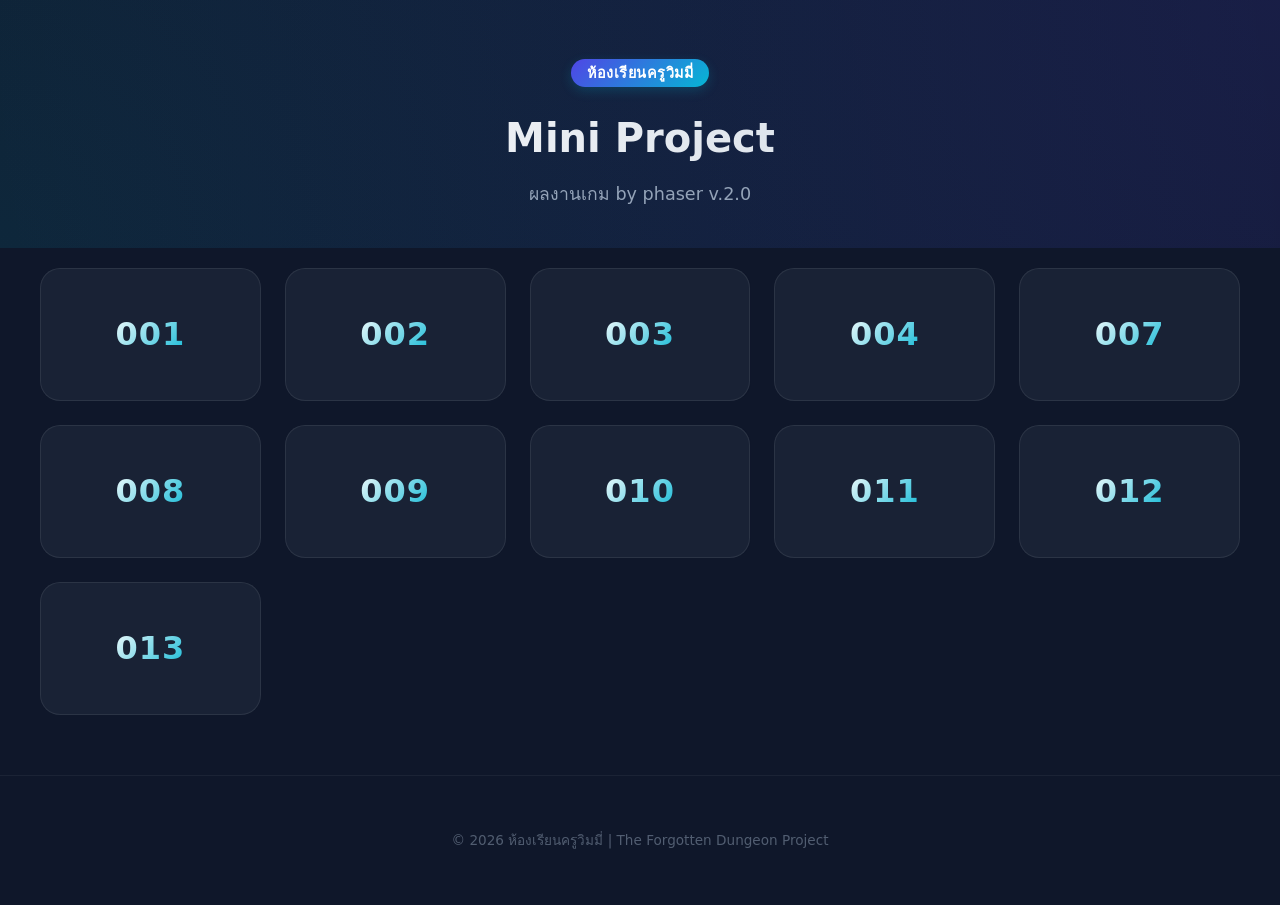
<file: index.html>
<!DOCTYPE html>
<html lang="th">
<head>
    <meta charset="UTF-8">
    <meta name="viewport" content="width=device-width, initial-scale=1.0">
    <title>ห้องเรียนครูวิมมี่ - mini Project</title>
    <style>
        :root {
            --primary-gradient: linear-gradient(135deg, #4f46e5 0%, #06b6d4 100%);
            --bg-color: #0f172a; /* พื้นหลังมืดสไตล์ Tech */
            --card-bg: rgba(30, 41, 59, 0.7);
            --card-border: rgba(255, 255, 255, 0.08);
            --text-main: #f8fafc;
            --text-muted: #94a3b8;
        }

        body {
            font-family: 'Sarabun', system-ui, -apple-system, sans-serif;
            background-color: var(--bg-color);
            color: var(--text-main);
            margin: 0;
            padding: 0;
            line-height: 1.6;
            min-height: 100vh;
        }

        /* Hero Header Section */
        header {
            background: radial-gradient(circle at top right, rgba(79, 70, 229, 0.15), transparent),
                        radial-gradient(circle at bottom left, rgba(6, 182, 212, 0.1), transparent);
            padding: 60px 20px 40px 20px;
            text-align: center;
        }

        .badge {
            background: var(--primary-gradient);
            color: white;
            padding: 6px 16px;
            border-radius: 20px;
            font-size: 0.9rem;
            font-weight: 600;
            letter-spacing: 0.5px;
            box-shadow: 0 4px 12px rgba(6, 182, 212, 0.2);
        }

        header h1 {
            margin: 20px 0 10px 0;
            font-size: 2.5rem;
            font-weight: 800;
            background: linear-gradient(to right, #ffffff, #cbd5e1);
            -webkit-background-clip: text;
            -webkit-text-fill-color: transparent;
        }

        header p {
            margin: 0;
            color: var(--text-muted);
            font-size: 1.1rem;
            font-weight: 300;
        }

        /* Main Grid Content */
        main {
            max-width: 1200px;
            margin: 0 auto 60px auto;
            padding: 0 20px;
        }

        .grid-container {
            display: grid;
            grid-template-columns: repeat(auto-fit, minmax(220px, 1fr));
            gap: 24px;
            margin-top: 20px;
        }

        /* Modern Glassmorphism Card */
        .card {
            background: var(--card-bg);
            border: 1px solid var(--card-border);
            border-radius: 20px;
            padding: 40px 20px;
            text-decoration: none;
            color: inherit;
            display: flex;
            flex-direction: column;
            align-items: center;
            justify-content: center;
            backdrop-filter: blur(8px);
            transition: all 0.4s cubic-bezier(0.16, 1, 0.3, 1);
            position: relative;
        }

        /* แสงวิบวับเวลา Hover */
        .card::after {
            content: '';
            position: absolute;
            inset: 0;
            border-radius: 20px;
            padding: 1px;
            background: var(--primary-gradient);
            -webkit-mask: linear-gradient(#fff 0 0) content-box, linear-gradient(#fff 0 0);
            -webkit-mask-composite: xor;
            mask-composite: exclude;
            opacity: 0;
            transition: opacity 0.4s ease;
        }

        .card:hover {
            transform: translateY(-8px) scale(1.01);
            background: rgba(30, 41, 59, 0.9);
            box-shadow: 0 20px 40px rgba(0, 0, 0, 0.3);
        }

        .card:hover::after {
            opacity: 1;
        }

        .card-title {
            margin: 0;
            font-size: 2rem;
            color: #ffffff;
            font-weight: 700;
            letter-spacing: 1px;
            background: linear-gradient(135deg, #ffffff 0%, #06b6d4 100%);
            -webkit-background-clip: text;
            -webkit-text-fill-color: transparent;
        }

        /* Footer */
        footer {
            text-align: center;
            padding: 40px 20px;
            color: rgba(148, 163, 184, 0.5);
            font-size: 0.85rem;
            border-top: 1px solid rgba(255, 255, 255, 0.05);
        }

        @media (max-width: 640px) {
            header h1 { font-size: 1.9rem; }
            .grid-container { grid-template-columns: repeat(auto-fit, minmax(140px, 1fr)); }
        }
    </style>
</head>
<body>

    <header>
        <span class="badge">ห้องเรียนครูวิมมี่</span>
        <h1>Mini Project</h1>
        <p>ผลงานเกม by phaser v.2.0</p>
    </header>

    <main>
        <div class="grid-container">
            
            <a href="001/index.html" class="card">
                <h3 class="card-title">001</h3>
            </a>

            <a href="002/index.html" class="card">
                <h3 class="card-title">002</h3>
            </a>

            <a href="003/index.html" class="card">
                <h3 class="card-title">003</h3>
            </a>

            <a href="004/index.html" class="card">
                <h3 class="card-title">004</h3>
            </a>

            <a href="007/index.html" class="card">
                <h3 class="card-title">007</h3>
            </a>

            <a href="008/index.html" class="card">
                <h3 class="card-title">008</h3>
            </a>

            <a href="009/index.html" class="card">
                <h3 class="card-title">009</h3>
            </a>

            <a href="010/index.html" class="card">
                <h3 class="card-title">010</h3>
            </a>

            <a href="011/index.html" class="card">
                <h3 class="card-title">011</h3>
            </a>

            <a href="012/index.html" class="card">
                <h3 class="card-title">012</h3>
            </a>

            <a href="013/index.html" class="card">
                <h3 class="card-title">013</h3>
            </a>

        </div>
    </main>

    <footer>
        <p>© 2026 ห้องเรียนครูวิมมี่ | The Forgotten Dungeon Project</p>
    </footer>

</body>
</html>
</file>
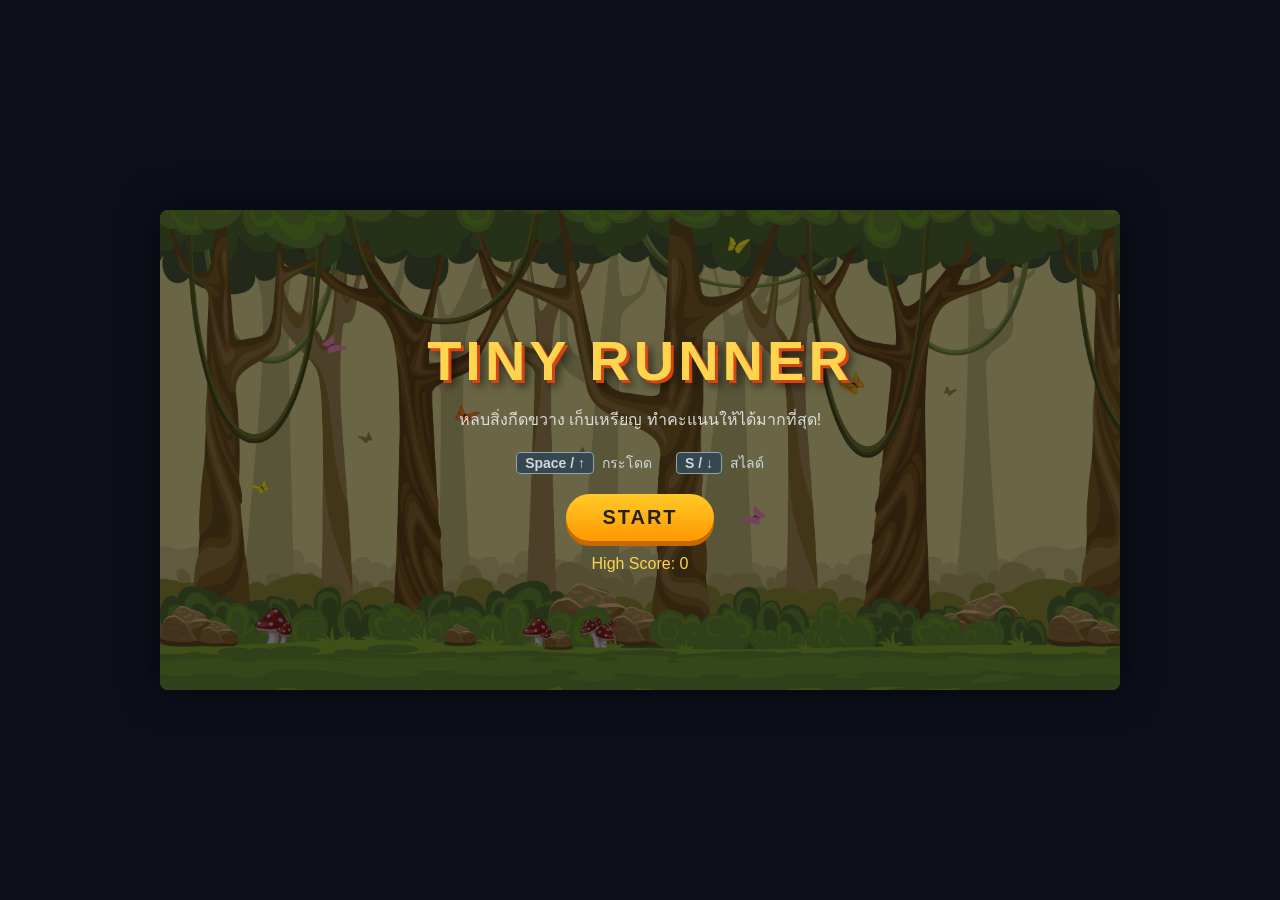
<file: 012/index.html>
<!DOCTYPE html>
<html lang="th">
<head>
<meta charset="UTF-8">
<meta name="viewport" content="width=device-width, initial-scale=1.0">
<title>Tiny Runner</title>
<link rel="stylesheet" href="style.css">
</head>
<body>

<div id="game-container">
  <canvas id="gameCanvas" width="960" height="480"></canvas>

  <button id="muteBtn" class="mute-btn" title="เปิด/ปิดเสียง">🔊</button>

  <!-- ===== TITLE / MENU SCENE ===== -->
  <div id="menu-screen" class="screen">
    <h1 class="game-title">TINY RUNNER</h1>
    <p class="subtitle">หลบสิ่งกีดขวาง เก็บเหรียญ ทำคะแนนให้ได้มากที่สุด!</p>
    <div class="controls-hint">
      <div><span class="key">Space / ↑</span> กระโดด</div>
      <div><span class="key">S / ↓</span> สไลด์</div>
    </div>
    <button id="startBtn" class="btn">START</button>
    <p class="highscore-label">High Score: <span id="menuHighScore">0</span></p>
  </div>

  <!-- ===== MAIN GAMEPLAY HUD ===== -->
  <div id="hud" class="screen hidden">
    <div class="hud-top">
      <div class="hud-score">SCORE: <span id="scoreValue">0</span></div>
      <div class="hud-hp" id="hpDisplay"></div>
    </div>
    <div class="hud-buffs" id="buffDisplay"></div>
  </div>

  <!-- ===== GAME OVER SCENE ===== -->
  <div id="gameover-screen" class="screen hidden">
    <h1 class="game-title">GAME OVER</h1>
    <p class="final-score">คะแนนที่ทำได้: <span id="finalScore">0</span></p>
    <p class="highscore-label">High Score: <span id="finalHighScore">0</span></p>
    <button id="replayBtn" class="btn">REPLAY</button>
  </div>
</div>

<script src="game.js"></script>
</body>
</html>
</file>
<file: 012/style.css>
* { box-sizing: border-box; }

body {
  margin: 0;
  min-height: 100vh;
  display: flex;
  align-items: center;
  justify-content: center;
  background: #0d0f1a;
  font-family: 'Trebuchet MS', 'Segoe UI', sans-serif;
  color: #fff;
}

#game-container {
  position: relative;
  width: 960px;
  height: 480px;
  max-width: 100vw;
  box-shadow: 0 0 40px rgba(0,0,0,0.6);
  border-radius: 8px;
  overflow: hidden;
  background: #222;
}

canvas {
  display: block;
  width: 100%;
  height: 100%;
  image-rendering: pixelated;
}

.screen {
  position: absolute;
  inset: 0;
  display: flex;
  flex-direction: column;
  align-items: center;
  justify-content: center;
  text-align: center;
  background: rgba(10, 12, 25, 0.55);
  gap: 14px;
}

.screen.hidden { display: none; }

#hud {
  background: transparent;
  justify-content: flex-start;
  align-items: stretch;
  pointer-events: none;
  padding: 14px 18px;
}

.hud-top {
  display: flex;
  justify-content: space-between;
  align-items: center;
  font-size: 22px;
  font-weight: bold;
  text-shadow: 2px 2px 4px rgba(0,0,0,0.8);
}

.hud-hp {
  font-size: 22px;
  letter-spacing: 4px;
}

.hud-buffs {
  margin-top: 8px;
  display: flex;
  gap: 10px;
  font-size: 13px;
}

.buff-pill {
  background: rgba(0,0,0,0.5);
  border: 1px solid #ffd54f;
  color: #ffd54f;
  padding: 3px 10px;
  border-radius: 20px;
}

.game-title {
  font-size: 56px;
  margin: 0;
  letter-spacing: 4px;
  color: #ffd54f;
  text-shadow: 3px 3px 0 #d84315, 6px 6px 10px rgba(0,0,0,0.6);
}

.subtitle {
  margin: 0;
  font-size: 16px;
  color: #ddd;
}

.controls-hint {
  display: flex;
  gap: 24px;
  font-size: 14px;
  color: #cfd8dc;
  margin: 6px 0;
}

.key {
  background: #37474f;
  border: 1px solid #90a4ae;
  border-radius: 4px;
  padding: 2px 8px;
  margin-right: 4px;
  font-weight: bold;
}

.btn {
  background: linear-gradient(180deg, #ffca28, #ff9800);
  border: none;
  color: #222;
  font-weight: bold;
  font-size: 20px;
  letter-spacing: 2px;
  padding: 12px 36px;
  border-radius: 30px;
  cursor: pointer;
  box-shadow: 0 5px 0 #c66900;
  transition: transform 0.05s ease;
}

.btn:active {
  transform: translateY(4px);
  box-shadow: 0 1px 0 #c66900;
}

.final-score {
  font-size: 24px;
  margin: 0;
}

.highscore-label {
  font-size: 16px;
  color: #ffd54f;
  margin: 0;
}
</file>
